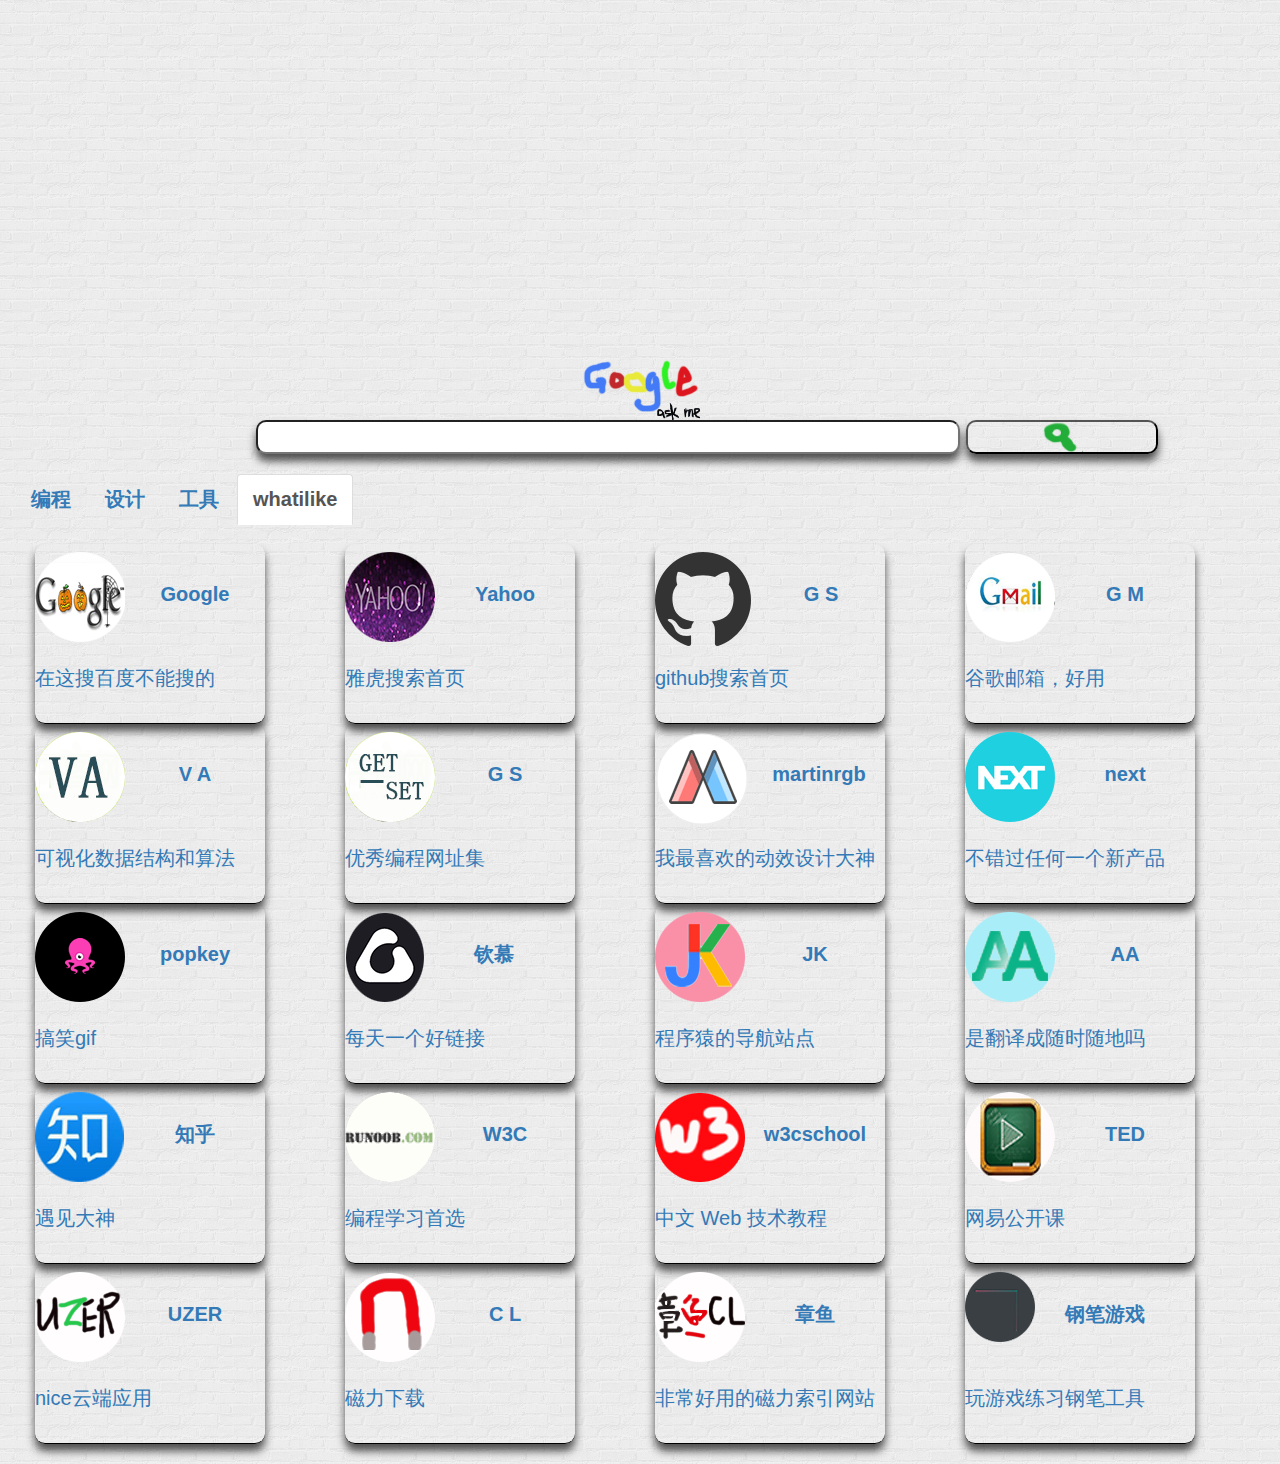
<file: index.html>
<!DOCTYPE html>
<html lang="en-us">
  <head>
    <title>Whatilike</title>
    <meta charset="UTF-8">
    <link rel="shortcut icon" href="image/bg/gicon.ico" type="image/x-icon" />
    <link rel="stylesheet" href="bootstrap/bootstrap.min.css">
    <link rel="stylesheet" href="bootstrap/bootstrap-theme.min.css">
    <link rel="stylesheet" href="css/all.css">
    <script src="bootstrap/jquery-3.0.0.min.js"></script>
    <script src="bootstrap/bootstrap.min.js"></script>
  </head>
  <body>
  <canvas id="myCanvas" width="344" height="624">您的浏览器不支持Canvas。</canvas>
  <script type="text/javascript">
    (function(){
      var canvas = {},
              image = {};
      //获取canvas元素
      canvas.obj = document.getElementById('myCanvas');

      if(canvas.obj.getContext) {

        //获取渲染上下文
        canvas.ctx = canvas.obj.getContext('2d');

        //设置画布大小为屏幕宽高
        canvas.w = canvas.obj.width = document.body.clientWidth;
        canvas.h = canvas.obj.height = document.body.clientHeight-290;
        console.log(canvas);

        //新建一个image对象
        var img = new Image();

        //图像加载完后
        img.onload = function() {
          //把图像信息保存在image里面
          image.obj = img;
          image.w = img.width;
          image.h = img.height;
          image.x = parseInt(canvas.w/2 - image.w/2);
          image.y = 0;

          //把图像绘制到画布坐标为(100,100)的地方
          canvas.ctx.drawImage(image.obj,image.x,image.y,image.w,image.h);
        };

        //设置image的source
        img.src = 'http://ogov1j6dy.bkt.clouddn.com/whatILikeindex.png';
      }
    }())

  </script>
 
    <div id="search">
        <div id="searchicon"></div>
        <!--Google站内搜索开始-->
        <script type="text/javascript">
            function googlesearch () {
                var wq=document.getElementsByName("wq")[0].value;
                var link="https://www.google.com.hk/search?q="+wq;
                window.open(link); }
        </script>
        <input  id="search_input" type="text" name="wq"/>
        <input  id="search_btn" type="submit" onclick="javascript:googlesearch()" value=" " />
        <!--Google站内搜索结束-->
    </div>
    
  <!--here comes my new programing-->
  <div class="container-fluid">
      <div id="header">
          <ul id="myTab" class="nav nav-tabs" role="tablist">
              <li role="presentation" class=""><a href="#program" id="program-tab" role="tab" data-toggle="tab" aria-controls="program" aria-expanded="false">编程</a></li>
              <li role="presentation" class=""><a href="#design" role="tab" id="design-tab" data-toggle="tab" aria-controls="design" aria-expanded="false">设计</a></li>
              <li role="presentation" class=""><a href="#tool" id="tool-tab" role="tab" data-toggle="tab" aria-controls="tool" aria-expanded="false">工具</a></li>
              <li role="presentation" class="active" id="wiksize"><a href="#whatilikes" role="tab" id="whatilikes-tab" data-toggle="tab" aria-controls="whatilike" aria-expanded="true">whatilike</a></li>
          </ul>
      </div>

      <div id="myTabContent" class="tab-content">

          <!--编程开始-->
          <div role="tabpanel" class="tab-pane fade" id="program" aria-labelledby="program-tab">

              <div class="row">
                  <div class="col-sm-4 col-md-3 col-lg-3">
                      <li>
                          <a href="https://github.com/" target="_blank">
                              <div class="web-content">
                                  <div class="web-content-top">
                                      <div class="web-logo">
                                          <img class="img-responsive" src="image/icon/Github.png">
                                      </div>
                                      <div class="web-name"><span>Github</span></div>
                                  </div>
                                  <div class="web-content-bottom">
                                      <div class="web-desc"> <span>他们在上面疯狂的互相f**k </span></div>
                                  </div>
                              </div>
                          </a>
                      </li>
                  </div>
                  <div class="col-sm-4 col-md-3 col-lg-3">
                      <li>
                          <a href="http://stackoverflow.com/" target="_blank">
                              <div class="web-content">
                                  <div class="web-content-top">
                                      <div class="web-logo">
                                          <img class="img-responsive" src="image/icon/stackoverflow.png">
                                      </div>
                                      <div class="web-name"><span>栈溢出</span></div>
                                  </div>
                                  <div class="web-content-bottom">
                                      <div class="web-desc"> <span>技术问答网站</span></div>
                                  </div>
                              </div>
                          </a>
                      </li>
                  </div>
                  <div class="col-sm-4 col-md-3 col-lg-3">
                      <li>
                          <a href="http://www.jikexueyuan.com/" target="_blank">
                              <div class="web-content">
                                  <div class="web-content-top">
                                      <div class="web-logo">
                                          <img class="img-responsive" src="image/icon/jike.png">
                                      </div>
                                      <div class="web-name"><span>极客</span></div>
                                  </div>
                                  <div class="web-content-bottom">
                                      <div class="web-desc"> <span>it在线教育平台</span></div>
                                  </div>
                              </div>
                          </a>
                      </li>
                  </div>
                  <div class="col-sm-4 col-md-3 col-lg-3">
                      <li>
                          <a href="http://study.163.com/" target="_blank">
                              <div class="web-content">
                                  <div class="web-content-top">
                                      <div class="web-logo">
                                          <img class="img-responsive" src="image/icon/wangyiyun.png">
                                      </div>
                                      <div class="web-name"><span>网易云</span></div>
                                  </div>
                                  <div class="web-content-bottom">
                                      <div class="web-desc"> <span>实用技能学习平台</span></div>
                                  </div>
                              </div>
                          </a>
                      </li>
                  </div>
                  <div class="col-sm-4 col-md-3 col-lg-3">
                      <li>
                          <a href="http://www.imooc.com/" target="_blank">
                              <div class="web-content">
                                  <div class="web-content-top">
                                      <div class="web-logo">
                                          <img class="img-responsive" src="image/icon/imooc.png">
                                      </div>
                                      <div class="web-name"><span>imooc</span></div>
                                  </div>
                                  <div class="web-content-bottom">
                                      <div class="web-desc"> <span>it技能学习平台</span></div>
                                  </div>
                              </div>
                          </a>
                      </li>
                  </div>
                  <div class="col-sm-4 col-md-3 col-lg-3">
                      <li>
                          <a href="http://msdn.itellyou.cn/" target="_blank">
                              <div class="web-content">
                                  <div class="web-content-top">
                                      <div class="web-logo">
                                          <img class="img-responsive" src="image/icon/itellyou.png">
                                      </div>
                                      <div class="web-name"><span>itellyou</span></div>
                                  </div>
                                  <div class="web-content-bottom">
                                      <div class="web-desc"> <span>个人正版软件记录网站</span></div>
                                  </div>
                              </div>
                          </a>
                      </li>
                  </div>
                  <div class="col-sm-4 col-md-3 col-lg-3">
                      <li>
                          <a href="http://www.csdn.net/" target="_blank">
                              <div class="web-content">
                                  <div class="web-content-top">
                                      <div class="web-logo">
                                          <img class="img-responsive" src="image/icon/csdn.png">
                                      </div>
                                      <div class="web-name"><span>csdn</span></div>
                                  </div>
                                  <div class="web-content-bottom">
                                      <div class="web-desc"> <span>综合博客论坛</span></div>
                                  </div>
                              </div>
                          </a>
                      </li>
                  </div>
                  <div class="col-sm-4 col-md-3 col-lg-3">
                      <li>
                          <a href="http://www.cnblogs.com/" target="_blank">
                              <div class="web-content">
                                  <div class="web-content-top">
                                      <div class="web-logo">
                                          <img class="img-responsive" src="image/icon/bky.png">
                                      </div>
                                      <div class="web-name"><span>博客园</span></div>
                                  </div>
                                  <div class="web-content-bottom">
                                      <div class="web-desc"> <span>综合博客论坛</span></div>
                                  </div>
                              </div>
                          </a>
                      </li>
                  </div>
                  <div class="col-sm-4 col-md-3 col-lg-3">
                      <li>
                          <a href="https://portal.qiniu.com/create" target="_blank">
                              <div class="web-content">
                                  <div class="web-content-top">
                                      <div class="web-logo">
                                          <img class="img-responsive" src="image/icon/qniu.png">
                                      </div>
                                      <div class="web-name"><span>七牛云</span></div>
                                  </div>
                                  <div class="web-content-bottom">
                                      <div class="web-desc"> <span>好用的云存储</span></div>
                                  </div>
                              </div>
                          </a>
                      </li>
                  </div>
                  <div class="col-sm-4 col-md-3 col-lg-3">
                      <li>
                          <a href="https://www.oschina.net/" target="_blank">
                              <div class="web-content">
                                  <div class="web-content-top">
                                      <div class="web-logo">
                                          <img class="img-responsive" src="image/icon/kyzg.png">
                                      </div>
                                      <div class="web-name"><span>开源中国</span></div>
                                  </div>
                                  <div class="web-content-bottom">
                                      <div class="web-desc"> <span>国内的开源社区</span></div>
                                  </div>
                              </div>
                          </a>
                      </li>
                  </div>



              </div>

          </div>
          <!--编程结束-->

          <!--设计开始-->
          <div role="tabpanel" class="tab-pane fade" id="design" aria-labelledby="design-tab">

              <div class="row">
                  <div class="col-sm-4 col-md-3 col-lg-3">
                  <li>
                      <a href="http://www.hiimii.com/hi/" target="_blank">
                          <div class="web-content">
                              <div class="web-content-top">
                                  <div class="web-logo">
                                      <img class="img-responsive" src="image/icon/hiimii.png">
                                  </div>
                                  <div class="web-name"><span>hiimii</span></div>
                              </div>
                              <div class="web-content-bottom">
                                  <div class="web-desc"> <span>设计导航网站</span></div>
                              </div>
                          </div>
                      </a>
                  </li>
                  </div>
                  <div class="col-sm-4 col-md-3 col-lg-3">
                      <li>
                          <a href="http://hao.uisdc.com/" target="_blank">
                              <div class="web-content">
                                  <div class="web-content-top">
                                      <div class="web-logo">
                                          <img class="img-responsive" src="image/icon/SDC.png">
                                      </div>
                                      <div class="web-name"><span>SDC</span></div>
                                  </div>
                                  <div class="web-content-bottom">
                                      <div class="web-desc"> <span>设计网址导航</span></div>
                                  </div>
                              </div>
                          </a>
                      </li>
                  </div>
                  <div class="col-sm-4 col-md-3 col-lg-3">
                      <li>
                          <a href="http://www.ui.cn/" target="_blank">
                              <div class="web-content">
                                  <div class="web-content-top">
                                      <div class="web-logo">
                                          <img class="img-responsive" src="image/icon/UICN.png">
                                      </div>
                                      <div class="web-name"><span>UICN</span></div>
                                  </div>
                                  <div class="web-content-bottom">
                                      <div class="web-desc"> <span>国内专业交互设计</span></div>
                                  </div>
                              </div>
                          </a>
                      </li>
                  </div>
                  <div class="col-sm-4 col-md-3 col-lg-3">
                      <li>
                          <a href="https://dribbble.com/" target="_blank">
                              <div class="web-content">
                                  <div class="web-content-top">
                                      <div class="web-logo">
                                          <img class="img-responsive" src="image/icon/Dribbble.png">
                                      </div>
                                      <div class="web-name"><span>dribbble</span></div>
                                  </div>
                                  <div class="web-content-bottom">
                                      <div class="web-desc"> <span>设计师必备站点，国内顶尖</span></div>
                                  </div>
                              </div>
                          </a>
                      </li>
                  </div>
                  <div class="col-sm-4 col-md-3 col-lg-3">
                      <li>
                          <a href="https://webflow.com/ " target="_blank">
                              <div class="web-content">
                                  <div class="web-content-top">
                                      <div class="web-logo">
                                          <img class="img-responsive" src="image/icon/webflow.png">
                                      </div>
                                      <div class="web-name"><span>webflow</span></div>
                                  </div>
                                  <div class="web-content-bottom">
                                      <div class="web-desc"> <span>网页设计平台</span></div>
                                  </div>
                              </div>
                          </a>
                      </li>
                  </div>
                  <div class="col-sm-4 col-md-3 col-lg-3">
                      <li>
                          <a href="https://sitesee.co/ " target="_blank">
                              <div class="web-content">
                                  <div class="web-content-top">
                                      <div class="web-logo">
                                          <img class="img-responsive" src="image/icon/sitesee.png">
                                      </div>
                                      <div class="web-name"><span>sitesee</span></div>
                                  </div>
                                  <div class="web-content-bottom">
                                      <div class="web-desc"> <span> 网页设计灵感网站</span></div>
                                  </div>
                              </div>
                          </a>
                      </li>
                  </div>
                  <div class="col-sm-4 col-md-3 col-lg-3">
                      <li>
                          <a href="http://talkaboutdesign.com/" target="_blank">
                              <div class="web-content">
                                  <div class="web-content-top">
                                      <div class="web-logo">
                                          <img class="img-responsive" src="image/icon/talkaboutdesign.png">
                                      </div>
                                      <div class="web-name"><span>TAD</span></div>
                                  </div>
                                  <div class="web-content-bottom">
                                      <div class="web-desc"> <span>优秀国外设计作品</span></div>
                                  </div>
                              </div>
                          </a>
                      </li>
                  </div>
                  <div class="col-sm-4 col-md-3 col-lg-3">
                  <li>
                      <a href="http://meia.me/index.html" target="_blank">
                          <div class="web-content">
                              <div class="web-content-top">
                                  <div class="web-logo">
                                      <img class="img-responsive" src="image/icon/meia.png">
                                  </div>
                                  <div class="web-name"><span>meia</span></div>
                              </div>
                              <div class="web-content-bottom">
                                  <div class="web-desc"> <span>创意设计与时尚美学教育</span></div>
                              </div>
                          </div>
                      </a>
                  </li>
                  </div>
                  <div class="col-sm-4 col-md-3 col-lg-3">
                      <li>
                          <a href="http://www.offf.ws/" target="_blank">
                              <div class="web-content">
                                  <div class="web-content-top">
                                      <div class="web-logo">
                                          <img class="img-responsive" src="image/icon/offf.png">
                                      </div>
                                      <div class="web-name"><span>offf</span></div>
                                  </div>
                                  <div class="web-content-bottom">
                                      <div class="web-desc"> <span>最好的组合设计网站</span></div>
                                  </div>
                              </div>
                          </a>
                      </li>
                  </div>
                  <div class="col-sm-4 col-md-3 col-lg-3">
                      <li>
                          <a href="http://foliofocus.com/" target="_blank">
                              <div class="web-content">
                                  <div class="web-content-top">
                                      <div class="web-logo">
                                          <img class="img-responsive" src="image/icon/foliofocus.png">
                                      </div>
                                      <div class="web-name"><span>foliofocus</span></div>
                                  </div>
                                  <div class="web-content-bottom">
                                      <div class="web-desc"> <span>前沿网络媒体艺术</span></div>
                                  </div>
                              </div>
                          </a>
                      </li>
                  </div>
                  <div class="col-sm-4 col-md-3 col-lg-3">
                      <li>
                          <a href="http://thedesigninspiration.com/" target="_blank">
                              <div class="web-content">
                                  <div class="web-content-top">
                                      <div class="web-logo">
                                          <img class="img-responsive" src="image/icon/thedesigninspiration.png">
                                      </div>
                                      <div class="web-name"><span>TDI</span></div>
                                  </div>
                                  <div class="web-content-bottom">
                                      <div class="web-desc"> <span>LOGO欣赏，素材下载</span></div>
                                  </div>
                              </div>
                          </a>
                      </li>
                  </div>
                  <div class="col-sm-4 col-md-3 col-lg-3">
                      <li>
                          <a href="http://www.sccnn.com/" target="_blank">
                              <div class="web-content">
                                  <div class="web-content-top">
                                      <div class="web-logo">
                                          <img class="img-responsive" src="image/icon/sczg.png">
                                      </div>
                                      <div class="web-name"><span>素材中国</span></div>
                                  </div>
                                  <div class="web-content-bottom">
                                      <div class="web-desc"> <span>素材下载</span></div>
                                  </div>
                              </div>
                          </a>
                      </li>
                  </div>
                  <div class="col-sm-4 col-md-3 col-lg-3">
                      <li>
                          <a href="http://www.58pic.com/" target="_blank">
                              <div class="web-content">
                                  <div class="web-content-top">
                                      <div class="web-logo">
                                          <img class="img-responsive" src="image/icon/qtw.png">
                                      </div>
                                      <div class="web-name"><span>千图网</span></div>
                                  </div>
                                  <div class="web-content-bottom">
                                      <div class="web-desc"> <span>素材下载</span></div>
                                  </div>
                              </div>
                          </a>
                      </li>
                  </div>                  
                  <div class="col-sm-4 col-md-3 col-lg-3">
                      <li>
                          <a href="http://identityview.net/" target="_blank">
                              <div class="web-content">
                                  <div class="web-content-top">
                                      <div class="web-logo">
                                          <img class="img-responsive" src="image/icon/identityview.png">
                                      </div>
                                      <div class="web-name"><span>I V</span></div>
                                  </div>
                                  <div class="web-content-bottom">
                                      <div class="web-desc"> <span>metro风格Logo展示</span></div>
                                  </div>
                              </div>
                          </a>
                      </li>
                  </div>
                  <div class="col-sm-4 col-md-3 col-lg-3">
                      <li>
                          <a href="http://identityview.net/" target="_blank">
                              <div class="web-content">
                                  <div class="web-content-top">
                                      <div class="web-logo">
                                          <img class="img-responsive" src="image/icon/straightline2.png">
                                      </div>
                                      <div class="web-name"><span>SL2</span></div>
                                  </div>
                                  <div class="web-content-bottom">
                                      <div class="web-desc"> <span>优秀网页设计</span></div>
                                  </div>
                              </div>
                          </a>
                      </li>
                  </div>
                  <div class="col-sm-4 col-md-3 col-lg-3">
                      <li>
                          <a href="http://freshdesign.io/index.html" target="_blank">
                              <div class="web-content">
                                  <div class="web-content-top">
                                      <div class="web-logo">
                                          <img class="img-responsive" src="image/icon/freshdesign.png">
                                      </div>
                                      <div class="web-name"><span>F D</span></div>
                                  </div>
                                  <div class="web-content-bottom">
                                      <div class="web-desc"> <span>网站和设计资源</span></div>
                                  </div>
                              </div>
                          </a>
                      </li>
                  </div>
                  <div class="col-sm-4 col-md-3 col-lg-3">
                      <li>
                          <a href="http://haraldurthorleifsson.com/" target="_blank">
                              <div class="web-content">
                                  <div class="web-content-top">
                                      <div class="web-logo">
                                          <img class="img-responsive" src="image/icon/haraldurthorleifsson.png">
                                      </div>
                                      <div class="web-name"><span>G D</span></div>
                                  </div>
                                  <div class="web-content-bottom">
                                      <div class="web-desc"> <span>海量谷歌设计稿</span></div>
                                  </div>
                              </div>
                          </a>
                      </li>
                  </div>
                  <div class="col-sm-4 col-md-3 col-lg-3">
                      <li>
                          <a href="https://logopond.com/" target="_blank">
                              <div class="web-content">
                                  <div class="web-content-top">
                                      <div class="web-logo">
                                          <img class="img-responsive" src="image/icon/LOGOPOND.png">
                                      </div>
                                      <div class="web-name"><span>L P</span></div>
                                  </div>
                                  <div class="web-content-bottom">
                                      <div class="web-desc"> <span>LOGO灵感库</span></div>
                                  </div>
                              </div>
                          </a>
                      </li>
                  </div>
                  <div class="col-sm-4 col-md-3 col-lg-3">
                      <li>
                          <a href="http://popkey.co/" target="_blank">
                              <div class="web-content">
                                  <div class="web-content-top">
                                      <div class="web-logo">
                                          <img class="img-responsive" src="image/icon/popkey.png">
                                      </div>
                                      <div class="web-name"><span>popkey</span></div>
                                  </div>
                                  <div class="web-content-bottom">
                                      <div class="web-desc"> <span>海量搞笑gif</span></div>
                                  </div>
                              </div>
                          </a>
                      </li>
                  </div>
                  <div class="col-sm-4 col-md-3 col-lg-3">
                      <li>
                          <a href="http://www.artleo.com/" target="_blank">
                              <div class="web-content">
                                  <div class="web-content-top">
                                      <div class="web-logo">
                                          <img class="img-responsive" src="image/icon/artleo.png">
                                      </div>
                                      <div class="web-name"><span>artleo</span></div>
                                  </div>
                                  <div class="web-content-bottom">
                                      <div class="web-desc"> <span>俄罗斯电脑桌面壁纸</span></div>
                                  </div>
                              </div>
                          </a>
                      </li>
                  </div>
                  <div class="col-sm-4 col-md-3 col-lg-3">
                      <li>
                          <a href="http://psiupuxa.com/index" target="_blank">
                              <div class="web-content">
                                  <div class="web-content-top">
                                      <div class="web-logo">
                                          <img class="img-responsive" src="image/icon/psiupuxa.png">
                                      </div>
                                      <div class="web-name"><span>psiupuxa</span></div>
                                  </div>
                                  <div class="web-content-bottom">
                                      <div class="web-desc"> <span>分享太空和空间壁纸</span></div>
                                  </div>
                              </div>
                          </a>
                      </li>
                  </div>
                  <div class="col-sm-4 col-md-3 col-lg-3">
                      <li>
                          <a href="http://themetapicture.com/" target="_blank">
                              <div class="web-content">
                                  <div class="web-content-top">
                                      <div class="web-logo">
                                          <img class="img-responsive" src="image/icon/themata_picture.png">
                                      </div>
                                      <div class="web-name"><span>T P</span></div>
                                  </div>
                                  <div class="web-content-bottom">
                                      <div class="web-desc"> <span>这个图片非常搞笑</span></div>
                                  </div>
                              </div>
                          </a>
                      </li>
                  </div>
                  <div class="col-sm-4 col-md-3 col-lg-3">
                      <li>
                          <a href="http://www.ssyer.com/" target="_blank">
                              <div class="web-content">
                                  <div class="web-content-top">
                                      <div class="web-logo">
                                          <img class="img-responsive" src="image/icon/bieyang.png">
                                      </div>
                                      <div class="web-name"><span>bieyang</span></div>
                                  </div>
                                  <div class="web-content-bottom">
                                      <div class="web-desc"> <span>无版权免费大尺寸图片共享</span></div>
                                  </div>
                              </div>
                          </a>
                      </li>
                  </div>
                  <div class="col-sm-4 col-md-3 col-lg-3">
                      <li>
                          <a href="https://tuchong.com/" target="_blank">
                              <div class="web-content">
                                  <div class="web-content-top">
                                      <div class="web-logo">
                                          <img class="img-responsive" src="image/icon/图虫.png">
                                      </div>
                                      <div class="web-name"><span>图虫</span></div>
                                  </div>
                                  <div class="web-content-bottom">
                                      <div class="web-desc"> <span>中国最专业的web2.0摄影</span></div>
                                  </div>
                              </div>
                          </a>
                      </li>
                  </div>
                  <div class="col-sm-4 col-md-3 col-lg-3">
                      <li>
                          <a href="http://pp.163.com/square/" target="_blank">
                              <div class="web-content">
                                  <div class="web-content-top">
                                      <div class="web-logo">
                                          <img class="img-responsive" src="image/icon/网易摄影.png">
                                      </div>
                                      <div class="web-name"><span>网易摄影</span></div>
                                  </div>
                                  <div class="web-content-bottom">
                                      <div class="web-desc"> <span>网易摄影爱好者相片存储</span></div>
                                  </div>
                              </div>
                          </a>
                      </li>
                  </div>
                  <div class="col-sm-4 col-md-3 col-lg-3">
                      <li>
                          <a href="https://500px.com/popular" target="_blank">
                              <div class="web-content">
                                  <div class="web-content-top">
                                      <div class="web-logo">
                                          <img class="img-responsive" src="image/icon/500px1.gif">
                                      </div>
                                      <div class="web-name"><span>500px</span></div>
                                  </div>
                                  <div class="web-content-bottom">
                                      <div class="web-desc"> <span>有着世界上最好的照片分享</span></div>
                                  </div>
                              </div>
                          </a>
                      </li>
                  </div>
                  <div class="col-sm-4 col-md-3 col-lg-3">
                      <li>
                          <a href="https://www.pakutaso.com/" target="_blank">
                              <div class="web-content">
                                  <div class="web-content-top">
                                      <div class="web-logo">
                                          <img class="img-responsive" src="image/icon/pakutaso.png">
                                      </div>
                                      <div class="web-name"><span>pakutaso</span></div>
                                  </div>
                                  <div class="web-content-bottom">
                                      <div class="web-desc"> <span>日本可商用的素材</span></div>
                                  </div>
                              </div>
                          </a>
                      </li>
                  </div>
                  <div class="col-sm-4 col-md-3 col-lg-3">
                      <li>
                          <a href="https://www.artstation.com/" target="_blank">
                              <div class="web-content">
                                  <div class="web-content-top">
                                      <div class="web-logo">
                                          <img class="img-responsive" src="image/icon/artstation.png">
                                      </div>
                                      <div class="web-name"><span>artstation</span></div>
                                  </div>
                                  <div class="web-content-bottom">
                                      <div class="web-desc"> <span>游戏电影媒体素材库</span></div>
                                  </div>
                              </div>
                          </a>
                      </li>
                  </div>
                  <div class="col-sm-4 col-md-3 col-lg-3">
                      <li>
                          <a href="http://colorhunt.co/" target="_blank">
                              <div class="web-content">
                                  <div class="web-content-top">
                                      <div class="web-logo">
                                          <img class="img-responsive" src="image/icon/colorhunt_o03QUWy.png">
                                      </div>
                                      <div class="web-name"><span>colorhunt</span></div>
                                  </div>
                                  <div class="web-content-bottom">
                                      <div class="web-desc"> <span>简约配色分享</span></div>
                                  </div>
                              </div>
                          </a>
                      </li>
                  </div>
                  <div class="col-sm-4 col-md-3 col-lg-3">
                      <li>
                          <a href="http://www.poocg.com/" target="_blank">
                              <div class="web-content">
                                  <div class="web-content-top">
                                      <div class="web-logo">
                                          <img class="img-responsive" src="image/icon/涂鸦王国.png">
                                      </div>
                                      <div class="web-name"><span>涂鸦王国</span></div>
                                  </div>
                                  <div class="web-content-bottom">
                                      <div class="web-desc"> <span>原创绘画社交网站</span></div>
                                  </div>
                              </div>
                          </a>
                      </li>
                  </div>
                  <div class="col-sm-4 col-md-3 col-lg-3">
                      <li>
                          <a href="http://www.gameui.cn/" target="_blank">
                              <div class="web-content">
                                  <div class="web-content-top">
                                      <div class="web-logo">
                                          <img class="img-responsive" src="image/icon/gameui.png">
                                      </div>
                                      <div class="web-name"><span>gameui</span></div>
                                  </div>
                                  <div class="web-content-bottom">
                                      <div class="web-desc"> <span>游戏设计聚集地</span></div>
                                  </div>
                              </div>
                          </a>
                      </li>
                  </div>
                  <div class="col-sm-4 col-md-3 col-lg-3">
                      <li>
                          <a href="http://drawr.net/" target="_blank">
                              <div class="web-content">
                                  <div class="web-content-top">
                                      <div class="web-logo">
                                          <img class="img-responsive" src="image/icon/手书.png">
                                      </div>
                                      <div class="web-name"><span>手书</span></div>
                                  </div>
                                  <div class="web-content-bottom">
                                      <div class="web-desc"> <span>漫画菜鸟必备</span></div>
                                  </div>
                              </div>
                          </a>
                      </li>
                  </div>
                  <div class="col-sm-4 col-md-3 col-lg-3">
                      <li>
                          <a href="http://www.illustrationserved.com/" target="_blank">
                              <div class="web-content">
                                  <div class="web-content-top">
                                      <div class="web-logo">
                                          <img class="img-responsive" src="image/icon/插画驿站.png">
                                      </div>
                                      <div class="web-name"><span>插画驿站</span></div>
                                  </div>
                                  <div class="web-content-bottom">
                                      <div class="web-desc"> <span>Bhc旗下的插画网</span></div>
                                  </div>
                              </div>
                          </a>
                      </li>
                  </div>
                  <div class="col-sm-4 col-md-3 col-lg-3">
                      <li>
                          <a href="http://magazine.artstation.com/" target="_blank">
                              <div class="web-content">
                                  <div class="web-content-top">
                                      <div class="web-logo">
                                          <img class="img-responsive" src="image/icon/magazine.artstation.png">
                                      </div>
                                      <div class="web-name"><span>magazine</span></div>
                                  </div>
                                  <div class="web-content-bottom">
                                      <div class="web-desc"> <span>世界级CG社区</span></div>
                                  </div>
                              </div>
                          </a>
                      </li>
                  </div>
                  <div class="col-sm-4 col-md-3 col-lg-3">
                      <li>
                          <a href="http://isux.tencent.com/" target="_blank">
                              <div class="web-content">
                                  <div class="web-content-top">
                                      <div class="web-logo">
                                          <img class="img-responsive" src="image/icon/腾讯ISUX.png">
                                      </div>
                                      <div class="web-name"><span>ISUX</span></div>
                                  </div>
                                  <div class="web-content-bottom">
                                      <div class="web-desc"> <span>腾讯社交用户体验设计</span></div>
                                  </div>
                              </div>
                          </a>
                      </li>
                  </div>
                  <div class="col-sm-4 col-md-3 col-lg-3">
                      <li>
                          <a href="http://iconmoon.com/blog2/" target="_blank">
                              <div class="web-content">
                                  <div class="web-content-top">
                                      <div class="web-logo">
                                          <img class="img-responsive" src="image/icon/图月志_JnOvuI6.png">
                                      </div>
                                      <div class="web-name"><span>图月志</span></div>
                                  </div>
                                  <div class="web-content-bottom">
                                      <div class="web-desc"> <span>百度设计大牛博客</span></div>
                                  </div>
                              </div>
                          </a>
                      </li>
                  </div>
                  <div class="col-sm-4 col-md-3 col-lg-3">
                      <li>
                          <a href="http://www.doyoudo.com/" target="_blank">
                              <div class="web-content">
                                  <div class="web-content-top">
                                      <div class="web-logo">
                                          <img class="img-responsive" src="image/icon/doyoudo.png">
                                      </div>
                                      <div class="web-name"><span>DYD</span></div>
                                  </div>
                                  <div class="web-content-bottom">
                                      <div class="web-desc"> <span>设计学习网站</span></div>
                                  </div>
                              </div>
                          </a>
                      </li>
                  </div>
              </div>

          </div>
          <!--设计结束-->

          <!--工具开始-->
          <div role="tabpanel" class="tab-pane fade" id="tool" aria-labelledby="tool-tab">
              <div class="row">
              <div class="col-sm-4 col-md-3 col-lg-3">
                  <li>
                      <a href="https://www.zybuluo.com/mdeditor#527898" target="_blank">
                          <div class="web-content">
                              <div class="web-content-top">
                                  <div class="web-logo">
                                      <img class="img-responsive" src="image/icon/cmd.png">
                                  </div>
                                  <div class="web-name"><span>CMD</span></div>
                              </div>
                              <div class="web-content-bottom">
                                  <div class="web-desc"> <span>在线md编辑</span></div>
                              </div>
                          </div>
                      </a>
                  </li>
              </div>
              <div class="col-sm-4 col-md-3 col-lg-3">
                  <li>
                      <a href=" https://mockupeditor.com/" target="_blank">
                          <div class="web-content">
                              <div class="web-content-top">
                                  <div class="web-logo">
                                      <img class="img-responsive" src="image/icon/mockupeditor.png">
                                  </div>
                                  <div class="web-name"><span>M E</span></div>
                              </div>
                              <div class="web-content-bottom">
                                  <div class="web-desc"> <span>在线自定义网站编辑</span></div>
                              </div>
                          </div>
                      </a>
                  </li>
              </div>
                  <div class="col-sm-4 col-md-3 col-lg-3">
                      <li>
                          <a href="https://www.plotagraphpro.com/" target="_blank">
                              <div class="web-content">
                                  <div class="web-content-top">
                                      <div class="web-logo">
                                          <img class="img-responsive" src="image/icon/plotagraphpro.png">
                                      </div>
                                      <div class="web-name"><span>P G</span></div>
                                  </div>
                                  <div class="web-content-bottom">
                                      <div class="web-desc"> <span>静态照片转动态</span></div>
                                  </div>
                              </div>
                          </a>
                      </li>
                  </div>
                  <div class="col-sm-4 col-md-3 col-lg-3">
                      <li>
                          <a href="http://obliterate.me/" target="_blank">
                              <div class="web-content">
                                  <div class="web-content-top">
                                      <div class="web-logo">
                                          <img class="img-responsive" src="image/icon/obliterate.png">
                                      </div>
                                      <div class="web-name"><span>涂鸦</span></div>
                                  </div>
                                  <div class="web-content-bottom">
                                      <div class="web-desc"> <span>国外涂鸦网站</span></div>
                                  </div>
                              </div>
                          </a>
                      </li>
                  </div>
                  <div class="col-sm-4 col-md-3 col-lg-3">
                      <li>
                          <a href="https://colordrop.io/" target="_blank">
                              <div class="web-content">
                                  <div class="web-content-top">
                                      <div class="web-logo">
                                          <img class="img-responsive" src="image/icon/colordrops.png">
                                      </div>
                                      <div class="web-name"><span>colordrops</span></div>
                                  </div>
                                  <div class="web-content-bottom">
                                      <div class="web-desc"> <span>在线配色工具</span></div>
                                  </div>
                              </div>
                          </a>
                      </li>
                  </div>
                  <div class="col-sm-4 col-md-3 col-lg-3">
                      <li>
                          <a href="" target="_blank">
                              <div class="web-content">
                                  <div class="web-content-top">
                                      <div class="web-logo">
                                          <img class="img-responsive" src="image/icon/uigiadients.png">
                                      </div>
                                      <div class="web-name"><span>UIG</span></div>
                                  </div>
                                  <div class="web-content-bottom">
                                      <div class="web-desc"> <span>美丽的渐变颜色，随机</span></div>
                                  </div>
                              </div>
                          </a>
                      </li>
                  </div>
                  <div class="col-sm-4 col-md-3 col-lg-3">
                      <li>
                          <a href="https://typeanything.io/" target="_blank">
                              <div class="web-content">
                                  <div class="web-content-top">
                                      <div class="web-logo">
                                          <img class="img-responsive" src="image/icon/typeanything.png">
                                      </div>
                                      <div class="web-name"><span>T A</span></div>
                                  </div>
                                  <div class="web-content-bottom">
                                      <div class="web-desc"> <span>好用的在线文字排版</span></div>
                                  </div>
                              </div>
                          </a>
                      </li>
                  </div>
                  <div class="col-sm-4 col-md-3 col-lg-3">
                      <li>
                          <a href="http://protopie.cn/" target="_blank">
                              <div class="web-content">
                                  <div class="web-content-top">
                                      <div class="web-logo">
                                          <img class="img-responsive" src="image/icon/protopie.png">
                                      </div>
                                      <div class="web-name"><span>protopie</span></div>
                                  </div>
                                  <div class="web-content-bottom">
                                      <div class="web-desc"> <span>移动端交互原型设计软件</span></div>
                                  </div>
                              </div>
                          </a>
                      </li>
                  </div>
                  <div class="col-sm-4 col-md-3 col-lg-3">
                      <li>
                          <a href="https://bearyboard.com/" target="_blank">
                              <div class="web-content">
                                  <div class="web-content-top">
                                      <div class="web-logo">
                                          <img class="img-responsive" src="image/icon/白板.png">
                                      </div>
                                      <div class="web-name"><span>白板</span></div>
                                  </div>
                                  <div class="web-content-bottom">
                                      <div class="web-desc"> <span>白板，设计实时讨论</span></div>
                                  </div>
                              </div>
                          </a>
                      </li>
                  </div>
                  <div class="col-sm-4 col-md-3 col-lg-3">
                      <li>
                          <a href="https://tinypng.com/" target="_blank">
                              <div class="web-content">
                                  <div class="web-content-top">
                                      <div class="web-logo">
                                          <img class="img-responsive" src="image/icon/tinypng.png ">
                                      </div>
                                      <div class="web-name"><span>tinypng</span></div>
                                  </div>
                                  <div class="web-content-bottom">
                                      <div class="web-desc"> <span>好用的图片压缩网站</span></div>
                                  </div>
                              </div>
                          </a>
                      </li>
                  </div>
                  <div class="col-sm-4 col-md-3 col-lg-3">
                      <li>
                          <a href="http://www.biaonimeia.com/" target="_blank">
                              <div class="web-content">
                                  <div class="web-content-top">
                                      <div class="web-logo">
                                          <img class="img-responsive" src="image/icon/biaonimei.png">
                                      </div>
                                      <div class="web-name"><span>biaonimei</span></div>
                                  </div>
                                  <div class="web-content-bottom">
                                      <div class="web-desc"> <span>自动化设计标注工具</span></div>
                                  </div>
                              </div>
                          </a>
                      </li>
                  </div>
                  <div class="col-sm-4 col-md-3 col-lg-3">
                      <li>
                          <a href="http://www.cockos.com/licecap/" target="_blank">
                              <div class="web-content">
                                  <div class="web-content-top">
                                      <div class="web-logo">
                                          <img class="img-responsive" src="image/icon/cockos.png">
                                      </div>
                                      <div class="web-name"><span>cokos</span></div>
                                  </div>
                                  <div class="web-content-bottom">
                                      <div class="web-desc"> <span>录制屏幕工具</span></div>
                                  </div>
                              </div>
                          </a>
                      </li>
                  </div>
                  <div class="col-sm-4 col-md-3 col-lg-3">
                      <li>
                          <a href="http://www.paintcodeapp.com/" target="_blank">
                              <div class="web-content">
                                  <div class="web-content-top">
                                      <div class="web-logo">
                                          <img class="img-responsive" src="image/icon/paintcode.png">
                                      </div>
                                      <div class="web-name"><span>paintcode</span></div>
                                  </div>
                                  <div class="web-content-bottom">
                                      <div class="web-desc"> <span>图形转代码工具</span></div>
                                  </div>
                              </div>
                          </a>
                      </li>
                  </div>
                  <div class="col-sm-4 col-md-3 col-lg-3">
                      <li>
                          <a href="https://modao.cc/" target="_blank">
                              <div class="web-content">
                                  <div class="web-content-top">
                                      <div class="web-logo">
                                          <img class="img-responsive" src="image/icon/modao.png">
                                      </div>
                                      <div class="web-name"><span>modao</span></div>
                                  </div>
                                  <div class="web-content-bottom">
                                      <div class="web-desc"> <span>移动原型与线框图工具</span></div>
                                  </div>
                              </div>
                          </a>
                      </li>
                  </div>
                  <div class="col-sm-4 col-md-3 col-lg-3">
                      <li>
                          <a href="https://shadowsocks.com/" target="_blank">
                              <div class="web-content">
                                  <div class="web-content-top">
                                      <div class="web-logo">
                                          <img class="img-responsive" src="image/icon/shadowsocks.png">
                                      </div>
                                      <div class="web-name"><span>S S</span></div>
                                  </div>
                                  <div class="web-content-bottom">
                                      <div class="web-desc"> <span>翻墙利器</span></div>
                                  </div>
                              </div>
                          </a>
                      </li>
                  </div>
                  <div class="col-sm-4 col-md-3 col-lg-3">
                      <li>
                          <a href="http://framerjs.com/" target="_blank">
                              <div class="web-content">
                                  <div class="web-content-top">
                                      <div class="web-logo">
                                          <img class="img-responsive" src="image/icon/framerjs.png">
                                      </div>
                                      <div class="web-name"><span>framerjs</span></div>
                                  </div>
                                  <div class="web-content-bottom">
                                      <div class="web-desc"> <span>交互工具，代码输出</span></div>
                                  </div>
                              </div>
                          </a>
                      </li>
                  </div>
                  <div class="col-sm-4 col-md-3 col-lg-3">
                      <li>
                          <a href="https://www.logaster.com/" target="_blank">
                              <div class="web-content">
                                  <div class="web-content-top">
                                      <div class="web-logo">
                                          <img class="img-responsive" src="image/icon/logaster.png">
                                      </div>
                                      <div class="web-name"><span>logaster</span></div>
                                  </div>
                                  <div class="web-content-bottom">
                                      <div class="web-desc"> <span>自动生成logo工具</span></div>
                                  </div>
                              </div>
                          </a>
                      </li>
                  </div>
                  <div class="col-sm-4 col-md-3 col-lg-3">
                      <li>
                          <a href="http://nipponcolors.com/" target="_blank">
                              <div class="web-content">
                                  <div class="web-content-top">
                                      <div class="web-logo">
                                          <img class="img-responsive" src="image/icon/日本传统配色.png">
                                      </div>
                                      <span class="web-name">日本配色</span>
                                  </div>
                                  <div class="web-content-bottom">
                                      <span class="web-desc">日本传统配色搭配</span>
                                  </div>
                              </div>
                          </a>
                      </li>
                  </div>
                  <div class="col-sm-4 col-md-3 col-lg-3">
                      <li>
                          <a href="https://isux.tencent.com/app/psplay" target="_blank">
                              <div class="web-content">
                                  <div class="web-content-top">
                                      <div class="web-logo">
                                          <img class="img-responsive" src="image/icon/PSplay.png">
                                      </div>
                                      <div class="web-name"><span>PSplay</span></div>
                                  </div>
                                  <div class="web-content-bottom">
                                      <div class="web-desc"> <span>腾讯ISUX移动端设计工具</span></div>
                                  </div>
                              </div>
                          </a>
                      </li>
                  </div>
                  <div class="col-sm-4 col-md-3 col-lg-3">
                      <li>
                          <a href="http://weavesilk.com/" target="_blank">
                              <div class="web-content">
                                  <div class="web-content-top">
                                      <div class="web-logo">
                                          <img class="img-responsive" src="image/icon/introducing_silkfor.png">
                                      </div>
                                      <div class="web-name"><span>I S</span></div>
                                  </div>
                                  <div class="web-content-bottom">
                                      <div class="web-desc"> <span>动动手指画图</span></div>
                                  </div>
                              </div>
                          </a>
                      </li>
                  </div>
                  <div class="col-sm-4 col-md-3 col-lg-3">
                      <li>
                          <a href="http://mahua.jser.me/" target="_blank">
                              <div class="web-content">
                                  <div class="web-content-top">
                                      <div class="web-logo">
                                          <img class="img-responsive" src="image/icon/mahua.png">
                                      </div>
                                      <div class="web-name"><span>mahua</span></div>
                                  </div>
                                  <div class="web-content-bottom">
                                      <div class="web-desc"> <span>在线mark
                                          down编辑器</span></div>
                                  </div>
                              </div>
                          </a>
                      </li>
                  </div>
                  <div class="col-sm-4 col-md-3 col-lg-3">
                      <li>
                          <a href="https://www.transparenttextures.com/" target="_blank">
                              <div class="web-content">
                                  <div class="web-content-top">
                                      <div class="web-logo">
                                          <img class="img-responsive" src="image/icon/百变纹理.png">
                                      </div>
                                      <span class="web-name">百变纹理</span>
                                  </div>
                                  <div class="web-content-bottom">
                                      <span class="web-desc">无缝纹理，实用背景纹理</span>
                                  </div>
                              </div>
                          </a>
                      </li>
                  </div>
                  <div class="col-sm-4 col-md-3 col-lg-3">
                      <li>
                          <a href="https://www.chuangkit.com/dc.html" target="_blank">
                              <div class="web-content">
                                  <div class="web-content-top">
                                      <div class="web-logo">
                                          <img class="img-responsive" src="image/icon/zx.png">
                                      </div>
                                      <span class="web-name">微信排版</span>
                                  </div>
                                  <div class="web-content-bottom">
                                      <span class="web-desc">在线微信推文设计</span>
                                  </div>
                              </div>
                          </a>
                      </li>
                  </div>
                  <div class="col-sm-4 col-md-3 col-lg-3">
                      <li>
                          <a href="http://www.135editor.com/" target="_blank">
                              <div class="web-content">
                                  <div class="web-content-top">
                                      <div class="web-logo">
                                          <img class="img-responsive" src="image/icon/135.png">
                                      </div>
                                      <span class="web-name">135</span>
                                  </div>
                                  <div class="web-content-bottom">
                                      <span class="web-desc">在线微信编辑工具</span>
                                  </div>
                              </div>
                          </a>
                      </li>
                  </div>
                                   <div class="col-sm-4 col-md-3 col-lg-3">
                      <li>
                          <a href="http://www.ipaiban.com/#" target="_blank">
                              <div class="web-content">
                                  <div class="web-content-top">
                                      <div class="web-logo">
                                          <img class="img-responsive" src="image/icon/ipb.png">
                                      </div>
                                      <span class="web-name">i排版</span>
                                  </div>
                                  <div class="web-content-bottom">
                                      <span class="web-desc">推文设计，弹窗效果</span>
                                  </div>
                              </div>
                          </a>
                      </li>
                  </div>
                  
                 <div class="col-sm-4 col-md-3 col-lg-3">
                      <li>
                          <a href="http://xiumi.us/#/" target="_blank">
                              <div class="web-content">
                                  <div class="web-content-top">
                                      <div class="web-logo">
                                          <img class="img-responsive" src="image/icon/xiumi.png">
                                      </div>
                                      <span class="web-name">秀米</span>
                                  </div>
                                  <div class="web-content-bottom">
                                      <span class="web-desc">微信推文排版</span>
                                  </div>
                              </div>
                          </a>
                      </li>
                  </div>
                 <div class="col-sm-4 col-md-3 col-lg-3">
                      <li>
                          <a href="http://www.eqxiu.com/" target="_blank">
                              <div class="web-content">
                                  <div class="web-content-top">
                                      <div class="web-logo">
                                          <img class="img-responsive" src="image/icon/yqx.png">
                                      </div>
                                      <span class="web-name">易企秀</span>
                                  </div>
                                  <div class="web-content-bottom">
                                      <span class="web-desc">推文H5页面设计</span>
                                  </div>
                              </div>
                          </a>
                      </li>
                  </div>
                  <div class="col-sm-4 col-md-3 col-lg-3">
                      <li>
                          <a href="http://www.mikecrm.com/" target="_blank">
                              <div class="web-content">
                                  <div class="web-content-top">
                                      <div class="web-logo">
                                          <img class="img-responsive" src="image/icon/maike.png">
                                      </div>
                                      <span class="web-name">麦客</span>
                                  </div>
                                  <div class="web-content-bottom">
                                      <span class="web-desc">好用的表单</span>
                                  </div>
                              </div>
                          </a>
                      </li>
                  </div>
                  <div class="col-sm-4 col-md-3 col-lg-3">
                      <li>
                          <a href="http://www.akuziti.com/" target="_blank">
                              <div class="web-content">
                                  <div class="web-content-top">
                                      <div class="web-logo">
                                          <img class="img-responsive" src="image/icon/tb.png">
                                      </div>
                                      <span class="web-name">T B</span>
                                  </div>
                                  <div class="web-content-bottom">
                                      <span class="web-desc">在线字体转换器</span>
                                  </div>
                              </div>
                          </a>
                      </li>
                  </div>
                                                                                


              </div>
          </div>
          <!--工具结束-->

          <!--whatilik开始-->
          <div role="tabpanel" class="tab-pane fade  active in" id="whatilikes" aria-labelledby="whatilikes-tab">
              <div class="row">
                  <div class="col-sm-4 col-md-3 col-lg-3">
                      <li>
                          <a href="https://www.google.com.hk/" target="_blank">
                              <div class="web-content">
                                  <div class="web-content-top">
                                      <div class="web-logo">
                                          <img class="img-responsive" src="image/icon/google.png">
                                      </div>
                                      <div class="web-name"><span>Google</span></div>
                                  </div>
                                  <div class="web-content-bottom">
                                      <div class="web-desc"> <span>在这搜百度不能搜的</span></div>
                                  </div>
                              </div>
                          </a>
                      </li>
                  </div>
                  <div class="col-sm-4 col-md-3 col-lg-3">
                      <li>
                          <a href=" https://sg.yahoo.com/" target="_blank">
                              <div class="web-content">
                                  <div class="web-content-top">
                                      <div class="web-logo">
                                          <img class="img-responsive" src="image/icon/yahoo.png">
                                      </div>
                                      <div class="web-name"><span>Yahoo</span></div>
                                  </div>
                                  <div class="web-content-bottom">
                                      <div class="web-desc"> <span>雅虎搜索首页</span></div>
                                  </div>
                              </div>
                          </a>
                      </li>
                  </div>
                  <div class="col-sm-4 col-md-3 col-lg-3">
                      <li>
                          <a href="https://github.com/search?utf8=%E2%9C%93&q=" target="_blank">
                              <div class="web-content">
                                  <div class="web-content-top">
                                      <div class="web-logo">
                                          <img class="img-responsive" src="image/icon/Github.png">
                                      </div>
                                      <div class="web-name"><span>G S</span></div>
                                  </div>
                                  <div class="web-content-bottom">
                                      <div class="web-desc"> <span>github搜索首页</span></div>
                                  </div>
                              </div>
                          </a>
                      </li>
                  </div>
                  <div class="col-sm-4 col-md-3 col-lg-3">
                      <li>
                          <a href="https://www.google.com/intl/zh-CN/mail/help/about.html#inbox" target="_blank">
                              <div class="web-content">
                                  <div class="web-content-top">
                                      <div class="web-logo">
                                          <img class="img-responsive" src="image/icon/Gmail.png">
                                      </div>
                                      <div class="web-name"><span>G M</span></div>
                                  </div>
                                  <div class="web-content-bottom">
                                      <div class="web-desc"> <span>谷歌邮箱，好用</span></div>
                                  </div>
                              </div>
                          </a>
                      </li>
                  </div>
                  <div class="col-sm-4 col-md-3 col-lg-3">
                      <li>
                          <a href="https://visualgo.net/" target="_blank">
                              <div class="web-content">
                                  <div class="web-content-top">
                                      <div class="web-logo">
                                          <img class="img-responsive" src="image/icon/va.png">
                                      </div>
                                      <div class="web-name"><span>V A</span></div>
                                  </div>
                                  <div class="web-content-bottom">
                                      <div class="web-desc"> <span>可视化数据结构和算法</span></div>
                                  </div>
                              </div>
                          </a>
                      </li>
                  </div>
                  <div class="col-sm-4 col-md-3 col-lg-3">
                      <li>
                          <a href="http://get-set.cn/front-end-collect/" target="_blank">
                              <div class="web-content">
                                  <div class="web-content-top">
                                      <div class="web-logo">
                                          <img class="img-responsive" src="image/icon/gs.png">
                                      </div>
                                      <div class="web-name"><span>G S</span></div>
                                  </div>
                                  <div class="web-content-bottom">
                                      <div class="web-desc"> <span>优秀编程网址集</span></div>
                                  </div>
                              </div>
                          </a>
                      </li>
                  </div>
                  <div class="col-sm-4 col-md-3 col-lg-3">
                      <li>
                          <a href="http://www.martinrgb.com/" target="_blank">
                              <div class="web-content">
                                  <div class="web-content-top">
                                      <div class="web-logo">
                                          <img class="img-responsive" src="image/icon/martinrgb.png">
                                      </div>
                                      <div class="web-name"><span>martinrgb</span></div>
                                  </div>
                                  <div class="web-content-bottom">
                                      <div class="web-desc"> <span>我最喜欢的动效设计大神</span></div>
                                  </div>
                              </div>
                          </a>
                      </li>
                  </div>
                  <div class="col-sm-4 col-md-3 col-lg-3">
                      <li>
                          <a href="http://next.36kr.com/posts" target="_blank">
                              <div class="web-content">
                                  <div class="web-content-top">
                                      <div class="web-logo">
                                          <img class="img-responsive" src="image/icon/next.png">
                                      </div>
                                      <div class="web-name"><span>next</span></div>
                                  </div>
                                  <div class="web-content-bottom">
                                      <div class="web-desc"> <span>不错过任何一个新产品</span></div>
                                  </div>
                              </div>
                          </a>
                      </li>
                  </div>
                  <div class="col-sm-4 col-md-3 col-lg-3">
                      <li>
                          <a href="http://popkey.co/" target="_blank">
                              <div class="web-content">
                                  <div class="web-content-top">
                                      <div class="web-logo">
                                          <img class="img-responsive" src="image/icon/popkey.png">
                                      </div>
                                      <div class="web-name"><span>popkey</span></div>
                                  </div>
                                  <div class="web-content-bottom">
                                      <div class="web-desc"> <span>搞笑gif</span></div>
                                  </div>
                              </div>
                          </a>
                      </li>
                  </div>
                  <div class="col-sm-4 col-md-3 col-lg-3">
                      <li>
                          <a href="https://admire.so/" target="_blank">
                              <div class="web-content">
                                  <div class="web-content-top">
                                      <div class="web-logo">
                                          <img class="img-responsive" src="image/icon/钦慕.png">
                                      </div>
                                      <div class="web-name"><span>钦慕</span></div>
                                  </div>
                                  <div class="web-content-bottom">
                                      <div class="web-desc"> <span>每天一个好链接</span></div>
                                  </div>
                              </div>
                          </a>
                      </li>
                  </div>
                  <div class="col-sm-4 col-md-3 col-lg-3">
                      <li>
                          <a href="http://www.jikedaohang.com/qianduan.html" target="_blank">
                              <div class="web-content">
                                  <div class="web-content-top">
                                      <div class="web-logo">
                                          <img class="img-responsive" src="image/icon/jk.png">
                                      </div>
                                      <div class="web-name"><span>JK</span></div>
                                  </div>
                                  <div class="web-content-bottom">
                                      <div class="web-desc"> <span>程序猿的导航站点</span></div>
                                  </div>
                              </div>
                          </a>
                      </li>
                  </div>
                  <div class="col-sm-4 col-md-3 col-lg-3">
                      <li>
                          <a href="http://lackar.com/aa/" target="_blank">
                              <div class="web-content">
                                  <div class="web-content-top">
                                      <div class="web-logo">
                                          <img class="img-responsive" src="image/icon/aa.png">
                                      </div>
                                      <div class="web-name"><span>AA</span></div>
                                  </div>
                                  <div class="web-content-bottom">
                                      <div class="web-desc"> <span>是翻译成随时随地吗</span></div>
                                  </div>
                              </div>
                          </a>
                      </li>
                  </div>
                
                  <div class="col-sm-4 col-md-3 col-lg-3">
                      <li>
                          <a href="https://www.zhihu.com/" target="_blank">
                              <div class="web-content">
                                  <div class="web-content-top">
                                      <div class="web-logo">
                                          <img class="img-responsive" src="image/icon/知乎.png">
                                      </div>
                                      <div class="web-name"><span>知乎</span></div>
                                  </div>
                                  <div class="web-content-bottom">
                                      <div class="web-desc"> <span>遇见大神</span></div>
                                  </div>
                              </div>
                          </a>
                      </li>
                  </div>
                  <div class="col-sm-4 col-md-3 col-lg-3">
                      <li>
                          <a href="http://www.runoob.com/" target="_blank">
                              <div class="web-content">
                                  <div class="web-content-top">
                                      <div class="web-logo">
                                          <img class="img-responsive" src="image/icon/cainiaojiaocheng.png">
                                      </div>
                                      <div class="web-name"><span>W3C</span></div>
                                  </div>
                                  <div class="web-content-bottom">
                                      <div class="web-desc"> <span>编程学习首选</span></div>
                                  </div>
                              </div>
                          </a>
                      </li>
                  </div>
                  <div class="col-sm-4 col-md-3 col-lg-3">
                      <li>
                          <a href="http://www.w3school.com.cn/index.html" target="_blank">
                              <div class="web-content">
                                  <div class="web-content-top">
                                      <div class="web-logo">
                                          <img class="img-responsive" src="image/icon/W3.png">
                                      </div>
                                      <div class="web-name"><span>w3cschool</span></div>
                                  </div>
                                  <div class="web-content-bottom">
                                      <div class="web-desc"> <span>中文 Web 技术教程</span></div>
                                  </div>
                              </div>
                          </a>
                      </li>
                  </div>
                  <div class="col-sm-4 col-md-3 col-lg-3">
                      <li>
                          <a href="http://open.163.com/ted/" target="_blank">
                              <div class="web-content">
                                  <div class="web-content-top">
                                      <div class="web-logo">
                                          <img class="img-responsive" src="image/icon/TED.png">
                                      </div>
                                      <div class="web-name"><span>TED</span></div>
                                  </div>
                                  <div class="web-content-bottom">
                                      <div class="web-desc"> <span>网易公开课</span></div>
                                  </div>
                              </div>
                          </a>
                      </li>
                  </div>
                  <div class="col-sm-4 col-md-3 col-lg-3">
                      <li>
                          <a href="https://www.uzer.me/u/signin" target="_blank">
                              <div class="web-content">
                                  <div class="web-content-top">
                                      <div class="web-logo">
                                          <img class="img-responsive" src="image/icon/UZER.png">
                                      </div>
                                      <div class="web-name"><span>UZER</span></div>
                                  </div>
                                  <div class="web-content-bottom">
                                      <div class="web-desc"> <span>nice云端应用</span></div>
                                  </div>
                              </div>
                          </a>
                      </li>
                  </div>
                  <div class="col-sm-4 col-md-3 col-lg-3">
                      <li>
                          <a href="http://cili09.com/" target="_blank">
                              <div class="web-content">
                                  <div class="web-content-top">
                                      <div class="web-logo">
                                          <img class="img-responsive" src="image/icon/Cili1.png">
                                      </div>
                                      <div class="web-name"><span>C L</span></div>
                                  </div>
                                  <div class="web-content-bottom">
                                      <div class="web-desc"> <span>磁力下载</span></div>
                                  </div>
                              </div>
                          </a>
                      </li>
                  </div>
                  <div class="col-sm-4 col-md-3 col-lg-3">
                      <li>
                          <a href="http://www.zhangyucili.com/" target="_blank">
                              <div class="web-content">
                                  <div class="web-content-top">
                                      <div class="web-logo">
                                          <img class="img-responsive" src="image/icon/ZYCL.png">
                                      </div>
                                      <div class="web-name"><span>章鱼</span></div>
                                  </div>
                                  <div class="web-content-bottom">
                                      <div class="web-desc"> <span>非常好用的磁力索引网站</span></div>
                                  </div>
                              </div>
                          </a>
                      </li>
                  </div>
                  <div class="col-sm-4 col-md-3 col-lg-3">
                      <li>
                          <a href="http://bezier.method.ac/" target="_blank">
                              <div class="web-content">
                                  <div class="web-content-top">
                                      <div class="web-logo">
                                          <img class="img-responsive" src="image/icon/bezier.method.ac.png">
                                      </div>
                                      <span class="web-name">钢笔游戏</span>
                                  </div>
                                  <div class="web-content-bottom">
                                      <span class="web-desc">玩游戏练习钢笔工具</span>
                                  </div>
                              </div>
                          </a>
                      </li>
                  </div>
              </div>
          </div>
          <!--whatiliks结束-->

      </div>

  </div>


  </body>
</html>
</file>
<file: css/all.css>
html{
   font-size: 20px;
}
a:hover{
    text-decoration: none;
    color: #000000;
}
body{
    font-size: 1rem;
    background: url(../image/bg/brick-wall.png) repeat;
}
#search{
    margin-bottom:20px;
}
#searchicon{
    margin: 0px auto;
    width: 120px;
    height: 70px;
    background: url(../image/bg/googleicon.png);
}
#search_input{
    border-radius: 10px;
    margin-left: 20%;
    width: 55%;
    box-shadow: 0 7px 8px rgba(0, 0, 0, 0.67);
}
#search_btn{
    width: 15%;
    border-radius: 10px;
    box-shadow: #8a6d3b;
    box-shadow: 0 7px 8px rgba(0, 0, 0, 0.67);
    background: url(../image/bg/searchbtn02.png) no-repeat center;
}
#search_btn:hover{
    background: url(../image/bg/gsearch.png) no-repeat center;
}

.nav-tabs{
    border-bottom: none;
    font-weight: bold;
}

#myTabContent .tab-pane{
    margin: 1em 1em;
}

#myTabContent li{
    width: 11.5rem;
    height: 9rem;
    border-bottom: 1px solid black;
    list-style: none;
    border-radius: 10px;
    box-shadow: 0 7px 8px rgba(0, 0, 0, 0.67);
}

/*悬停的效果*/
#myTabContent li:hover,.left_pane .panel-heading:hover{
    transform: translateY(-15px);
    transition: all 0.4s;
    color: #000;
    background-color: #9a979c;
    background-image: url("https://www.transparenttextures.com/patterns/black-felt.png");
    /* This is mostly intended for prototyping; please download the pattern and re-host for production environments. Thank you! */
}

#myTabContent li  .web-content  .web-content-top{
    width: 12rem;
    height: 6rem;
}

#myTabContent li  .web-content  .web-content-top .web-logo,#myTabContent li  .web-content  .web-content-top .web-name{
    float: left;
    margin: 0.4rem auto;
}

#myTabContent li  .web-content  .web-content-top .web-logo{
    margin: 0.4rem auto;
}

#myTabContent li  .web-content  .web-content-top .web-name{
    line-height: 4.2rem;
    text-align: center;
    font-weight: bold;
    width: 7rem;
}

#myTabContent li  .web-content  .web-content-bottom {
    border-radius: 10px;
}

@media only screen and (max-width: 960px) and (min-width: 830px){
    #myTabContent li{
        width: 10rem !important;
        height:9rem;
        border-bottom: 1px solid black;
        list-style: none;
        border-radius: 10px;
        box-shadow: 0 7px 8px rgba(0, 0, 0, 0.67);
        float: left;
    }


    #myTabContent li  .web-content  .web-content-top{
        width: 10rem;
        height: 6rem;
    }


    #myTabContent li  .web-content  .web-content-top .web-name{
        line-height: 4.2rem;
        text-align: center;
        font-weight: bold;
        width: 5rem;
        float: left;
    }
}

@media only screen and (max-width: 825px) and (min-width: 540px){
    #myTabContent li{
        width: 9rem !important;
        height:9rem;
        border-bottom: 1px solid black;
        list-style: none;
        border-radius: 10px;
        box-shadow: 0 7px 8px rgba(0, 0, 0, 0.67);
        float: left;
    }


    #myTabContent li  .web-content  .web-content-top{
        width:9rem;
        height: 6rem;
    }


    #myTabContent li  .web-content  .web-content-top .web-name{
        line-height: 4.2rem;
        text-align: center;
        font-weight: bold;
        width: 3rem;
        font-size: 16px;
        float: left;
    }
}

@media only screen and (max-width: 450px){

    #myTabContent li{
        width: 4.0rem !important;
        height:13rem;
        border-bottom: 1px solid black;
        list-style: none;
        border-radius: 10px;
        box-shadow: 0 7px 8px rgba(0, 0, 0, 0.67);
        margin-left: 20px;
        float: left;
    }

    #myTabContent li  .web-content  .web-content-top{
        width:4.0rem;
        height:3rem;
    }

    #myTabContent li  .web-content  .web-content-top .web-name{
        line-height:20%;
        text-align: center;
        font-weight: bold;
        width:4.0rem;
        height:1rem;
        font-size: 14px;
        color: #079c49;
    }

    #myTabContent li  .web-content  .web-content-bottom .web-desc{
        text-align: center;
        font-weight: bold;
        width:4.0rem;
        height:4rem;
    }
}

@media only screen and (max-width: 380px) and (min-width: 360px){
    .container-fluid #header{
        width: 300px;
        height: 60px;
    }
    .container-fluid #header li{
        width: 60px;
        height: 60px;
    }
    /*专门针对该屏幕大小写的*/
    #whatilikes-tab{
        width: 119px;
        height: 78px;
        line-height: 60px;
    }

    #myTabContent li{
        width: 3.6rem !important;
        height:13rem;
        border-bottom: 1px solid black;
        list-style: none;
        border-radius: 10px;
        box-shadow: 0 7px 8px rgba(0, 0, 0, 0.67);
        margin-left: 3px;
        float: left;
    }

    #myTabContent li  .web-content  .web-content-top{
        width:3.6rem;
        height:3rem;
    }

    #myTabContent li  .web-content  .web-content-top .web-name{
        line-height:20%;
        text-align: center;
        font-weight: bold;
        width:3.6rem;
        height:1rem;
        color: #079c49;
    }

    #myTabContent li  .web-content  .web-content-bottom .web-desc{
        text-align: center;
        font-weight: bold;
        width:3.6rem;
        height:4rem;
    }
}

@media only screen and (max-width: 360px) and (min-width: 340px){
    .container-fluid #header{
        width: 300px;
        height: 60px;
    }
    .container-fluid #header li{
        width: 60px;
        height: 60px;
    }
    /*专门针对该屏幕大小写的*/
    #whatilikes-tab{
        width: 119px;
        height: 78px;
        line-height: 60px;
    }

    #myTabContent li{
        width: 3.6rem !important;
        height:13rem;
        border-bottom: 1px solid black;
        list-style: none;
        border-radius: 10px;
        box-shadow: 0 7px 8px rgba(0, 0, 0, 0.67);
        margin-left: 14px;
        float: left;
    }

    #myTabContent li  .web-content  .web-content-top{
        width:3.6rem;
        height:3rem;
    }

    #myTabContent li  .web-content  .web-content-top .web-name{
        line-height:20%;
        text-align: center;
        font-weight: bold;
        width:3.6rem;
        height:1rem;
        color: #079c49;
    }

    #myTabContent li  .web-content  .web-content-bottom .web-desc{
        text-align: center;
        font-weight: bold;
        width:3.6rem;
        height:4rem;
    }
}

@media only screen and (max-width: 340px) and (min-width: 300px){

    .container-fluid #header{
        width: 300px;
        height: 60px;
    }
    .container-fluid #header li{
        width: 60px;
        height: 60px;
    }

    /*专门针对该屏幕大小写的*/
    #whatilikes-tab{
        width: 119px;
        height: 78px;
        line-height: 60px;
    }

    #myTabContent li{
        width: 3.4rem !important;
        height:13rem;
        border-bottom: 1px solid black;
        list-style: none;
        border-radius: 10px;
        box-shadow: 0 7px 8px rgba(0, 0, 0, 0.67);
        margin-left: 12px;
        float: left;
    }

    #myTabContent li  .web-content  .web-content-top{
        width:3.4rem;
        height:3rem;
    }

    #myTabContent li  .web-content  .web-content-top .web-name{
        line-height:27%;
        text-align: center;
        font-weight: bold;
        font-size: 14px;
        width:3.4rem;
        height:1rem;
        color: #079c49;
    }

    #myTabContent li  .web-content  .web-content-bottom .web-desc{
        text-align: center;
        font-weight: bold;
        width:3.4rem;
        height:4rem;
    }
}
</file>
